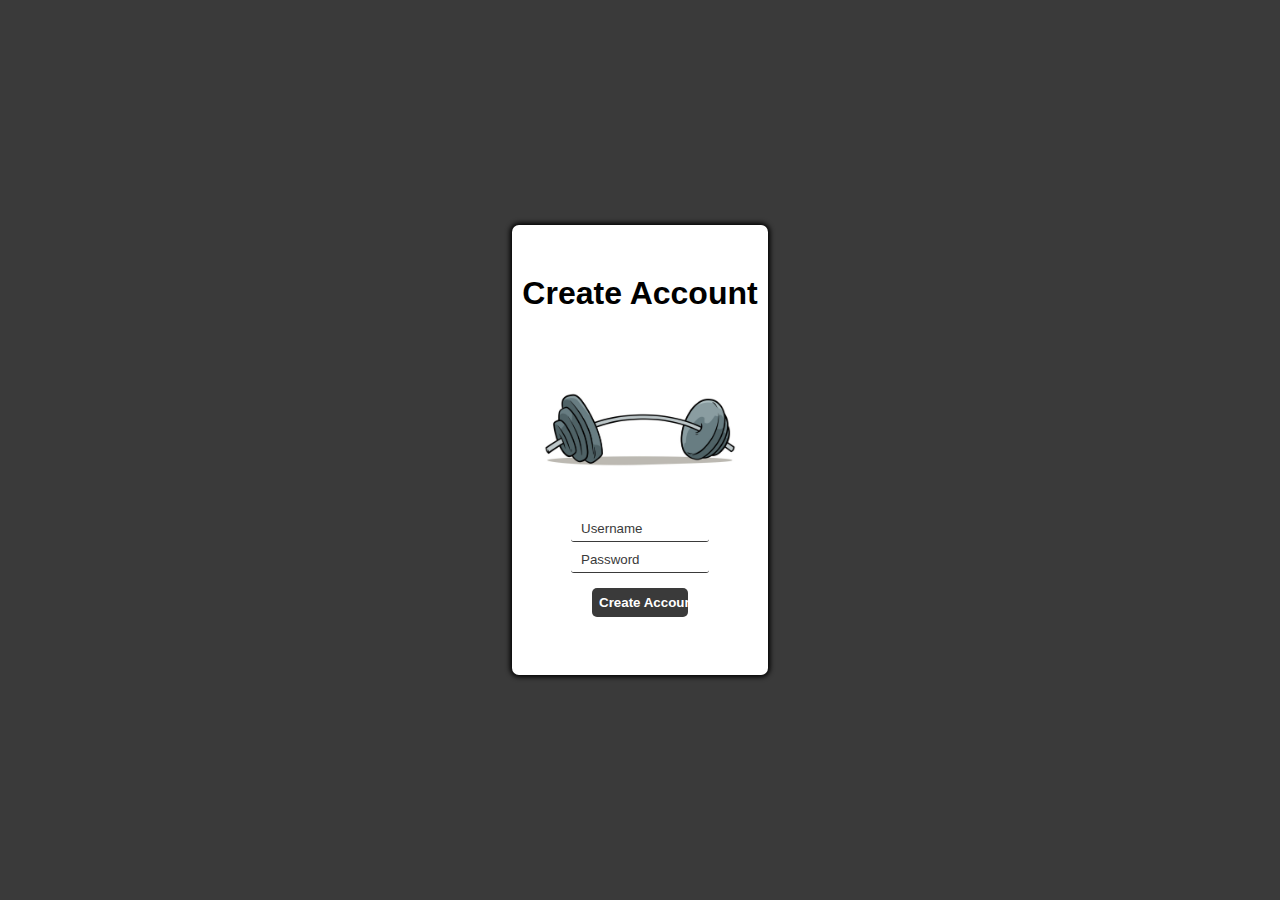
<file: createaccount.html>
<!DOCTYPE html>
<html lang="en">

<head>
  <meta charset="UTF-8">
  <meta name="viewport" content="width=device-width, initial-scale=1.0">
  <title>Create Account</title>
  <link rel="stylesheet" href="createaccount.css?v=<?php echo time(); ?>">
</head>

<body>
  <div id="main-holder">
    <h1 id="login-header">Create Account</h1>
    
    <div id="login-page-image-holder">
      <img id="login-page-image" src="Barbell image.jpg" class="center">
    </div>
    
    <form action="register.php" method="post" autocomplete="off" id="login-form">
      <input type="text" name="username" id="username" class="login-form-field" placeholder="Username" required>
      <input type="password" name="password" id="password" class="login-form-field" placeholder="Password" required>

      <input type="submit" value="Create Account" id="create-account-button">
    </form>
  
  </div>
</body>

</html>
</file>
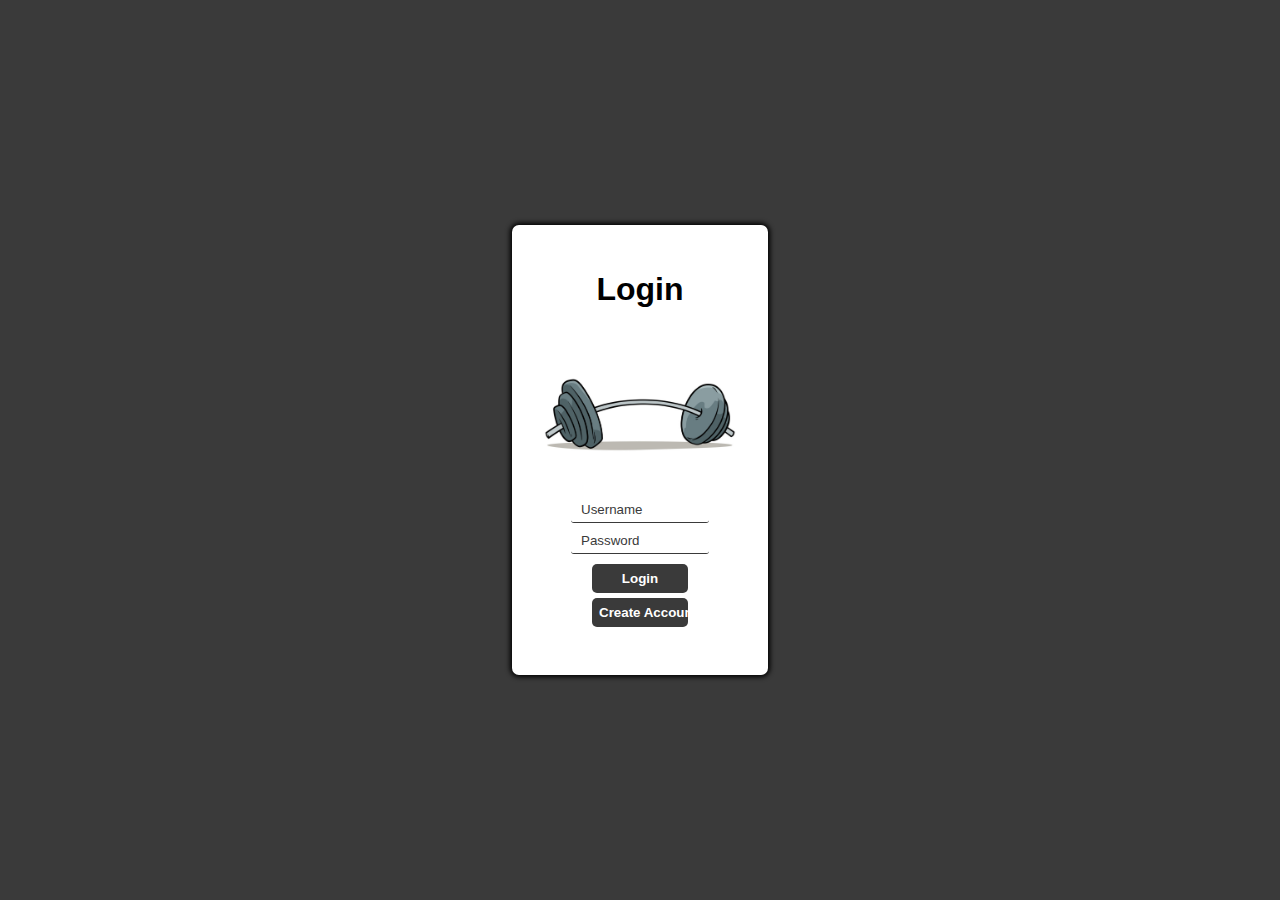
<file: login-page.html>
<!DOCTYPE html>
<html lang="en">

<head>
  <meta charset="UTF-8">
  <meta name="viewport" content="width=device-width, initial-scale=1.0">
  <title>Login</title>
  <link rel="stylesheet" href="login-page.css">
  <script defer src="login-page.js"></script>
</head>

<body>
  <main id="main-holder">
    <h1 id="login-header">Login</h1>
    
    <div id="login-page-image-holder">
      <img id="login-page-image" src="Barbell image.jpg" class="center">
    </div>
    
    <form id="login-form">
      <input type="text" name="username" id="username-field" class="login-form-field" placeholder="Username">
      <input type="password" name="password" id="password-field" class="login-form-field" placeholder="Password">
      <input type="submit" value="Login" id="login-form-submit">
      <input type="button" value="Create Account" id="create-account-button">
    </form>
  
  </main>
</body>

</html>
</file>
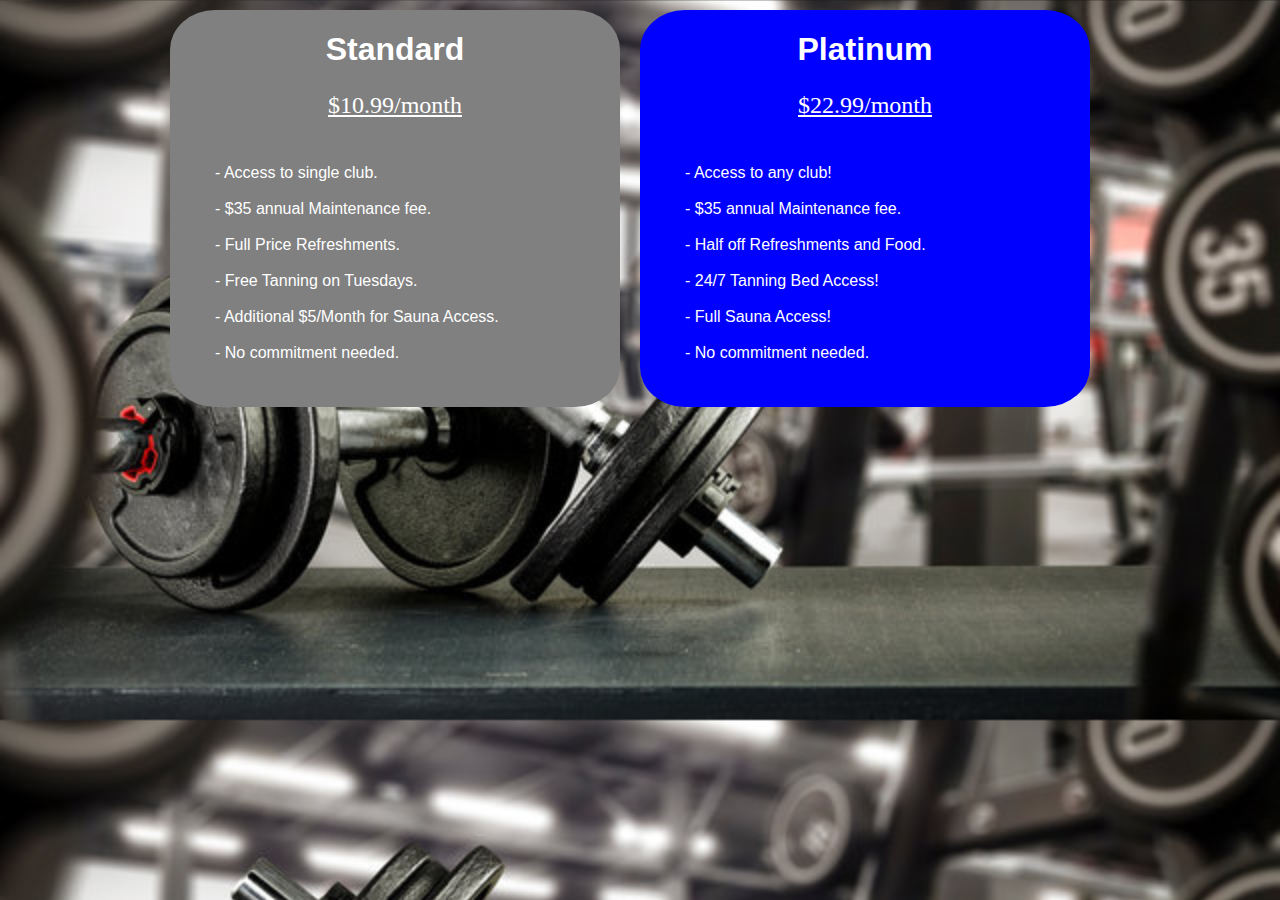
<file: plans/plans.html>
<!DOCTYPE html>
<html lang="en">
<head>
  <meta charset="UTF-8">
  <meta name="viewport" content="width=device-width, initial-scale=1.0">
  <title>Workout Plans</title>
  <link rel="stylesheet" href="plans.css">
</head>

<body>
  <div id="container">
  <div class="coll">
  <h1 class="heading"> Standard  </h1>
  <p class="paragraph1"><u> $10.99/month </u></p>
  <p class="paragraph2"> - Access to single club. 
      <br>
      <br> - $35 annual Maintenance fee. 
      <br>
      <br> - Full Price Refreshments.  
      <br> 
      <br> - Free Tanning on Tuesdays.
      <br>
      <br> - Additional $5/Month for Sauna Access.
      <br>
      <br> - No commitment needed. </p>
  </div>
  <div class="col2">
    <h1 class="heading"> Platinum </h1>
    <p class="paragraph1"> <u>$22.99/month </u> </p>
    <p class="paragraph2"> - Access to any club! 
      <br>
      <br> - $35 annual Maintenance fee.
      <br>
      <br> - Half off Refreshments and Food.
      <br>
      <br> - 24/7 Tanning Bed Access!
      <br>
      <br> - Full Sauna Access!
      <br>
      <br> - No commitment needed.  </p>
      
  </div>
</body>
</html>
</file>
<file: createaccount.css>
html {
    height: 100%;
    width: 100%;
  }
  
  body {
    min-height: 100vh;
    min-width: 100vw;
    margin: 0;
    font-family: Arial, Helvetica, sans-serif;
    display: grid;
    justify-items: center;
    align-items: center;
    background-color: #3a3a3a;
  }
  
  #main-holder {
    width: 20%;
    height: 50%;
    display: grid;
    justify-items: center;
    align-items: center;
    background-color: white;
    border-radius: 7px;
    box-shadow: 0px 0px 5px 2px black;
  }

  #login-page-image-holder{
    display: grid;
    justify-items: center;
    align-items: center;
    align-self: center;
  }

  img {
    height: 75%;
    width: 75%;
    margin-bottom: 25px;
  }
  
  #login-error-msg-holder {
    width: 100%;
    height: 100%;
    display: grid;
    justify-items: center;
    align-items: center;
  }
  
  #login-error-msg {
    width: 23%;
    text-align: center;
    margin: 0;
    padding: 5px;
    font-size: 12px;
    font-weight: bold;
    color: #8a0000;
    border: 1px solid #8a0000;
    background-color: #e58f8f;
    opacity: 0;
  }
  
  #error-msg-second-line {
    display: block;
  }
  
  #login-form {
    align-self: flex-start;
    width: 50%;
    display: grid;
    justify-items: center;
    align-items: center;
  }
  
  .login-form-field::placeholder {
    color: #3a3a3a;
  }
  
  .login-form-field {
    border: none;
    width: 100%;
    border-bottom: 1px solid #3a3a3a;
    margin-bottom: 10px;
    border-radius: 3px;
    outline: none;
    padding: 0px 0px 5px 10px;
  }
  
  #login-form-submit {
    width: 75%;
    padding: 7px;
    border: none;
    border-radius: 5px;
    color: white;
    font-weight: bold;
    background-color: #3a3a3a;
    cursor: pointer;
    outline: none;
    font-style: normal;
  }

  #create-account-button {
    width: 75%;
    padding: 7px;
    border: none;
    border-radius: 5px;
    color: white;
    font-weight: bold;
    background-color: #3a3a3a;
    cursor: pointer;
    outline: none;
    margin-top: 5px;
    
  }
</file>
<file: login-page.css>
html {
    height: 100%;
    width: 100%;
  }
  
  body {
    min-height: 100vh;
    min-width: 100vw;
    margin: 0;
    font-family: Arial, Helvetica, sans-serif;
    display: grid;
    justify-items: center;
    align-items: center;
    background-color: #3a3a3a;
  }
  
  #main-holder {
    width: 20%;
    height: 50%;
    display: grid;
    justify-items: center;
    align-items: center;
    background-color: white;
    border-radius: 7px;
    box-shadow: 0px 0px 5px 2px black;
  }

  #login-page-image-holder{
    display: grid;
    justify-items: center;
    align-items: center;
    align-self: center;
  }

  img {
    height: 75%;
    width: 75%;
    margin-bottom: 25px;
  }
  
  #login-error-msg-holder {
    width: 100%;
    height: 100%;
    display: grid;
    justify-items: center;
    align-items: center;
  }
  
  #login-error-msg {
    width: 23%;
    text-align: center;
    margin: 0;
    padding: 5px;
    font-size: 12px;
    font-weight: bold;
    color: #8a0000;
    border: 1px solid #8a0000;
    background-color: #e58f8f;
    opacity: 0;
  }
  
  #error-msg-second-line {
    display: block;
  }
  
  #login-form {
    align-self: flex-start;
    width: 50%;
    display: grid;
    justify-items: center;
    align-items: center;
  }
  
  .login-form-field::placeholder {
    color: #3a3a3a;
  }
  
  .login-form-field {
    border: none;
    width: 100%;
    border-bottom: 1px solid #3a3a3a;
    margin-bottom: 10px;
    border-radius: 3px;
    outline: none;
    padding: 0px 0px 5px 10px;
  }
  
  #login-form-submit {
    width: 75%;
    padding: 7px;
    border: none;
    border-radius: 5px;
    color: white;
    font-weight: bold;
    background-color: #3a3a3a;
    cursor: pointer;
    outline: none;
  }

  #create-account-button {
    width: 75%;
    padding: 7px;
    border: none;
    border-radius: 5px;
    color: white;
    font-weight: bold;
    background-color: #3a3a3a;
    cursor: pointer;
    outline: none;
    margin-top: 5px;
    
  }
</file>
<file: plans/plans.css>
body {
    margin: 0;
    padding: 0;
    background-image: url("gymphoto.jpg");
    background-size: 100%;
  }
  
  #container {
    width: 960px;
    margin: 0 auto;
  }
  
  .coll{ 
    border-radius: 10%;
    width: 450px;
    float: left;
    background-color: grey;
    margin: 10px;
    color: white;
  }
  
  .col2{ 
    border-radius: 10%;
    width: 450px;
    float: left;
    background-color: blue;
    margin: 10px;
    color: white;
  }
  
  h1{
    text-align: center;
    font-family: -apple-system, BlinkMacSystemFont, 'Segoe UI', Roboto, Oxygen, Ubuntu, Cantarell, 'Open Sans', 'Helvetica Neue', sans-serif;
  }
  
  .paragraph1{
    text-align: center;
    font-size: x-large;
    
  }
  
  .paragraph2{
    text-align: left;
    margin: 10%;
    font-family: -apple-system, BlinkMacSystemFont, 'Segoe UI', Roboto, Oxygen, Ubuntu, Cantarell, 'Open Sans', 'Helvetica Neue', sans-serif;
  }
</file>
